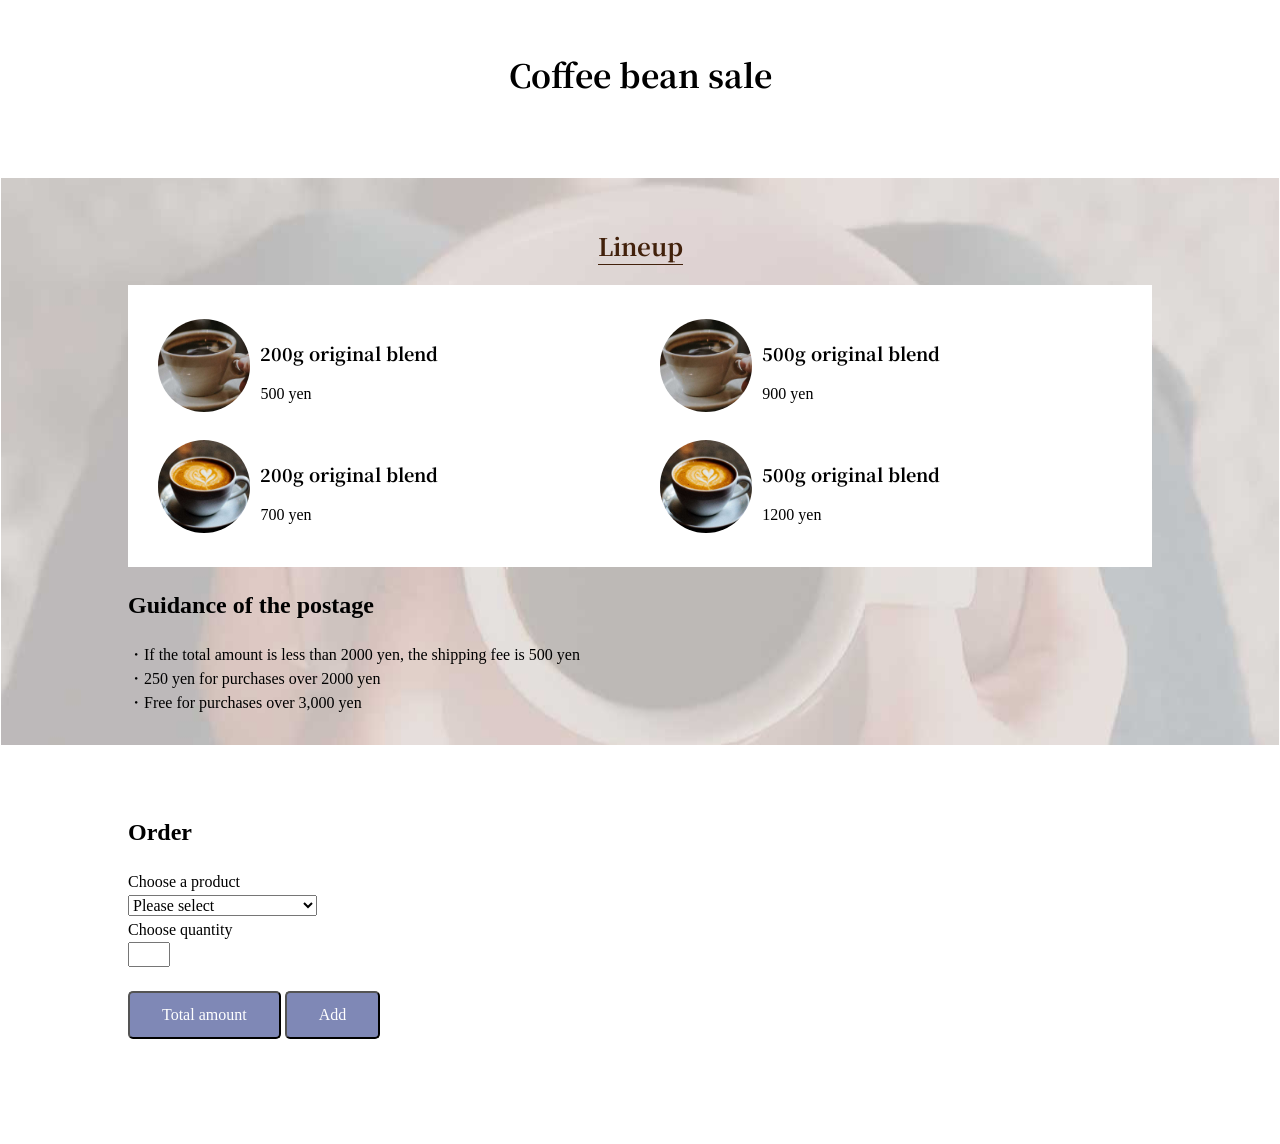
<file: sale.html>
<!DOCTYPE html>
<html>
  <head>
    <title>DIC cafe</title>
    <link href="css/normalize.css" rel="stylesheet">
    <link href="css/sale.css" rel="stylesheet">
    <link href="https://fonts.googleapis.com/css2?family=Noto+Serif+JP:wght@400;700&display=swap" rel="stylesheet">
  </head>
  <body>
    <section class="section_inner">
      <div class="section_title">
        <h1>Coffee bean sale</h1>
      </div>
    </section>

    <section class="section_inner menu_section">
      <div class="center">
        <h1 class="menu_title">Lineup</h1>
      </div>
      <ul class="menu_list coffee_menu">
        <li class="caffee_menu_list_item">
          <div class="caffee_menu_content">
            <h2 class="menu_item_title">200g original blend</h2>
            <p class="caffee_menu_price">500 yen</p>
          </div>
          <img src="images/sample_cafe1.jpg" class="caffee_menu_image">
        </li>
        <li class="caffee_menu_list_item">
          <div class="caffee_menu_content">
            <h2 class="menu_item_title">500g original blend</h2>
            <p class="caffee_menu_price">900 yen</p>
          </div>
          <img src="images/sample_cafe1.jpg" class="caffee_menu_image">
        </li>
        <li class="caffee_menu_list_item">
          <div class="caffee_menu_content">
            <h2 class="menu_item_title">200g original blend</h2>
            <p class="caffee_menu_price">700 yen</p>
          </div>
          <img src="images/sample_cafe3.jpg" class="caffee_menu_image">
        </li>
        <li class="caffee_menu_list_item">
          <div class="caffee_menu_content">
            <h2 class="menu_item_title">500g original blend</h2>
            <p class="caffee_menu_price">1200 yen</p>
          </div>
          <img src="images/sample_cafe3.jpg" class="caffee_menu_image">
        </li>
      </ul>
      <h2>Guidance of the postage</h2>
      <ul>
        <li>・If the total amount is less than 2000 yen, the shipping fee is 500 yen</li>
        <li>・250 yen for purchases over 2000 yen</li>
        <li>・Free for purchases over 3,000 yen</li>
      </ul>
    </section>

    <section class="section_inner">
      <h2>Order</h2>
      <form>
        <p>Choose a product</p>
        <div>
          <select id="product" required>
            <option hidden value="0">Please select</option>
            <option value="1">Original blend 200g 500¥</option>
            <option value="2">Original blend 500g 900¥</option>
            <option value="3">Special blend 200g 700¥</option>
            <option value="4">Special blend 500g 1200¥</option>
          </select>
          <p>Choose quantity</p>
          <input type="number" min="1" max="5" id="number" required>
        </div>
        <br>
        <input type="button" class="btn" value="Total amount" onclick="calc()">
        <input type="button" class="btn" value="Add" onclick="add()">
      </form>
    </section>
    <script type="text/javascript" src="javascripts/sale.js"></script>
  </body>
</html>
</file>
<file: css/sale.css>
html {
    height: 100%;
  }
  body {
    position: relative;
    padding-bottom: 75px;
    min-height: 100%;
  }
  .center {
    text-align: center;
  }
  .section_inner {
    padding: 50px 10% 30px;
  }
  .section_title {
    font-family: 'Noto Serif JP', serif;
    text-align: center;
    margin-bottom: 50px;
  }
  .menu_section {
    background: url("../images/sample_menu_bg.jpg") no-repeat bottom;
    background-attachment: fixed;
  }
  .menu_title {
    display: inline-block;
    font-family: 'Noto Serif JP', serif;
    text-align: center;
    font-size: 1.5rem;
    color: #42210b;
    border-bottom: solid #42210b 1px;
    margin-bottom: 20px;
  }
  .menu_list {
    display: flex;
    justify-content: space-between;
    flex-wrap: wrap;
    padding-bottom: 50px;
  }
  .recommended_menu_item {
    width: 49%;
    display: flex;
    flex-direction: row-reverse;
    box-shadow: 2px 2px 5px rgba(0,0,0,0.4);;
  }
  .menu_item_title {
    font-size: 18px;
    font-family: 'Noto Serif JP', serif;
  }
  .coffee_menu {
    background: #fff;
    padding: 20px;
  }
  .caffee_menu_list_item {
    width: 49%;
    display: flex;
    flex-direction: row-reverse;
    align-items: center;
    padding: 10px;
  }
  .caffee_menu_image {
    width: 20%;
    border-radius: 50%;
  }
  .caffee_menu_content {
    width: 80%;
    padding: 10px;
  }
  .btn {
    display: inline-block;
    padding: .8rem 2rem;
    z-index: 10;
    text-align: center;
    border-radius: 5px;
    background: rgba(127,136,182,1);
    color: white;
  }
</file>
